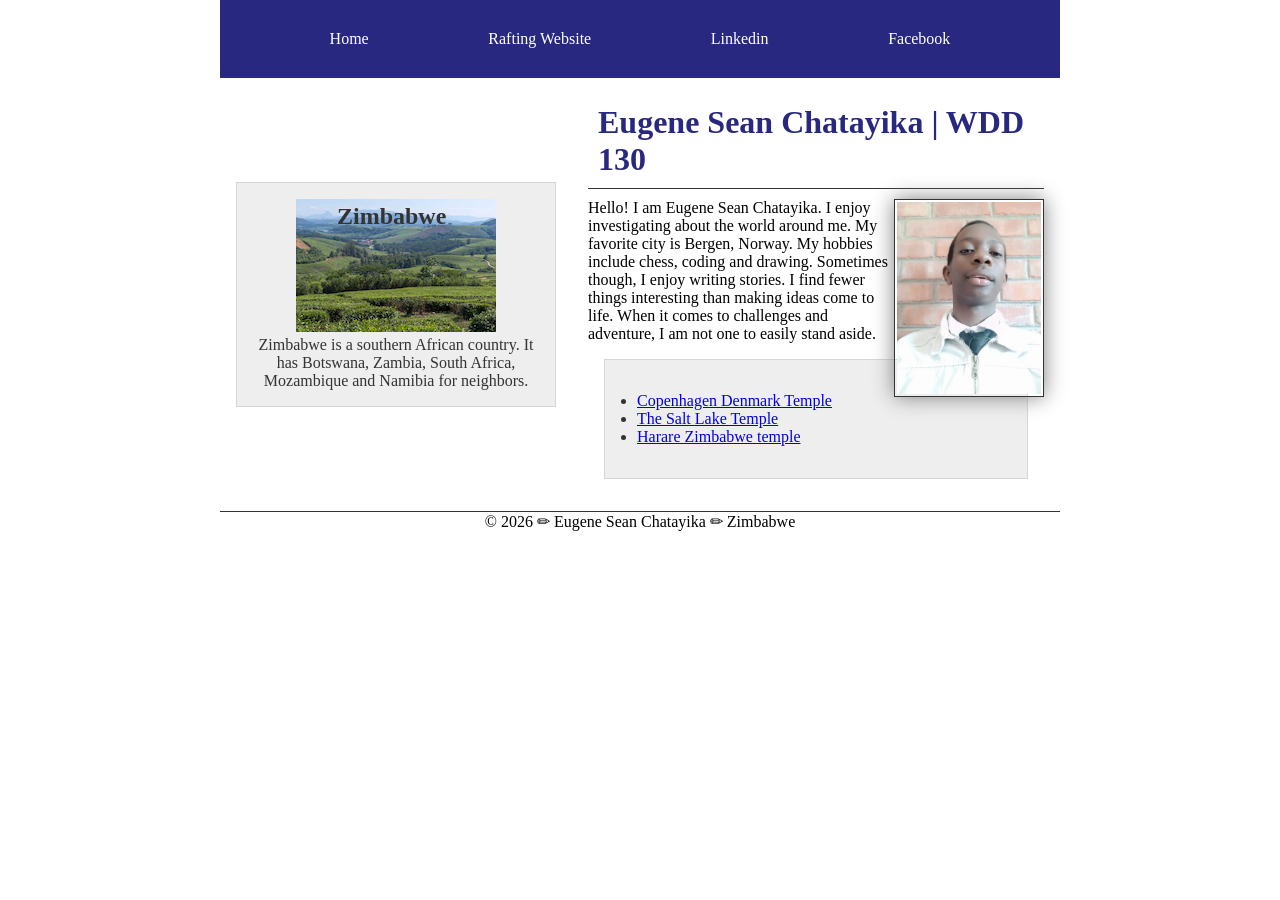
<file: index.html>
<!DOCTYPE html>
<html lang="en-US">

<head>
  <meta charset="UTF-8">
  <meta name="viewport" content="width=device-width, initial-scale=1.0">
  <meta name="description" content="This is my home page. It describes a little about myself and is where I show most of my new skills">
  <meta name="author" content="Eugene Sean Chatayika">
  <title>Eugene Sean Chatayika | WDD 130</title>
  <link rel="stylesheet" href="styles/styles.css">
</head>

<body>
  <header>
    <nav>
      <a href="#">Home</a>
      <a href="wwr/">Rafting Website</a>
      <a href="https://linkedin.com.">Linkedin</a>
      <a href="https://www.facebook.com/profile.php?id=61569778828826">Facebook</a>
    </nav>
  </header>
  <div class="grid">
    <main>
      <h1>Eugene Sean Chatayika | WDD 130</h1>
      <img src="images/profile.webp" alt="Eugene Sean Chatayika" width="200">
      <p>Hello! I am Eugene Sean Chatayika. I enjoy investigating about the world around me. My favorite city is Bergen, Norway. My hobbies include chess, coding and drawing.
        Sometimes though, I enjoy writing stories. I find fewer things interesting than making ideas come to life. When it comes to challenges and adventure, I am not one to easily stand aside.
      </p>
      <ul class="box indent">
        <li><a href="https://www.churchofjesuschrist.org/temples/details/copenhagen-denmark-temple?lang=eng" target="_blank" rel="noopener">Copenhagen Denmark Temple</a></li>
        <li><a href="https://www.churchofjesuschrist.org/temples/details/salt-lake-temple?lang=eng" target="_blank" rel="noopener">The Salt Lake Temple</a></li>
        <li><a href="https://www.churchofjesuschrist.org/temples/details/harare-zimbabwe-temple?lang=eng" target="_blank" rel="noopener">Harare Zimbabwe temple</a></li>
      </ul>
    </main>
    <aside class="box">
      <h2>Zimbabwe</h2>
      <img src="./images/zimbabwe.webp" alt="Zimbabwe's landscape">
      <p>Zimbabwe is a southern African country. It has Botswana, Zambia, South Africa, Mozambique and Namibia for neighbors.</p>
    </aside>
  </div>
  <footer>
    <p> &copy; 2026 ✏ Eugene Sean Chatayika ✏ Zimbabwe</p>
  </footer>
</body>

</html>
</file>
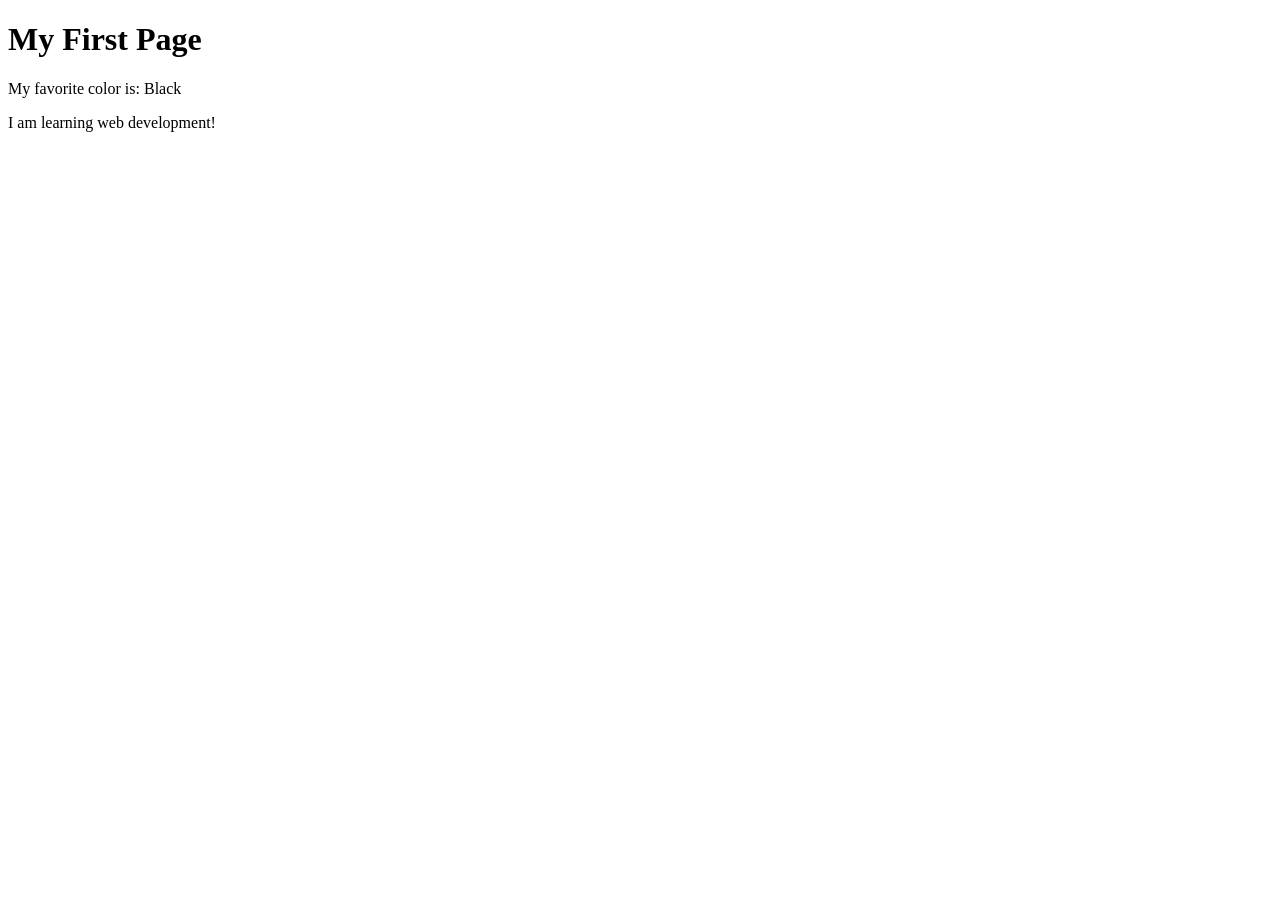
<file: week01/first-page.html>
<!DOCTYPE html>
<html lang="en">

<head>
    <meta charset="UTF-8">
    <meta name="viewport" content="width=device-width, initial-scale=1.0">
    <title>My First Page</title>
</head>

<body>
    <h1>My First Page</h1>
    <p>My favorite color is: Black</p>
    <p>I am learning web development!</p>
</body>

</html>
</file>
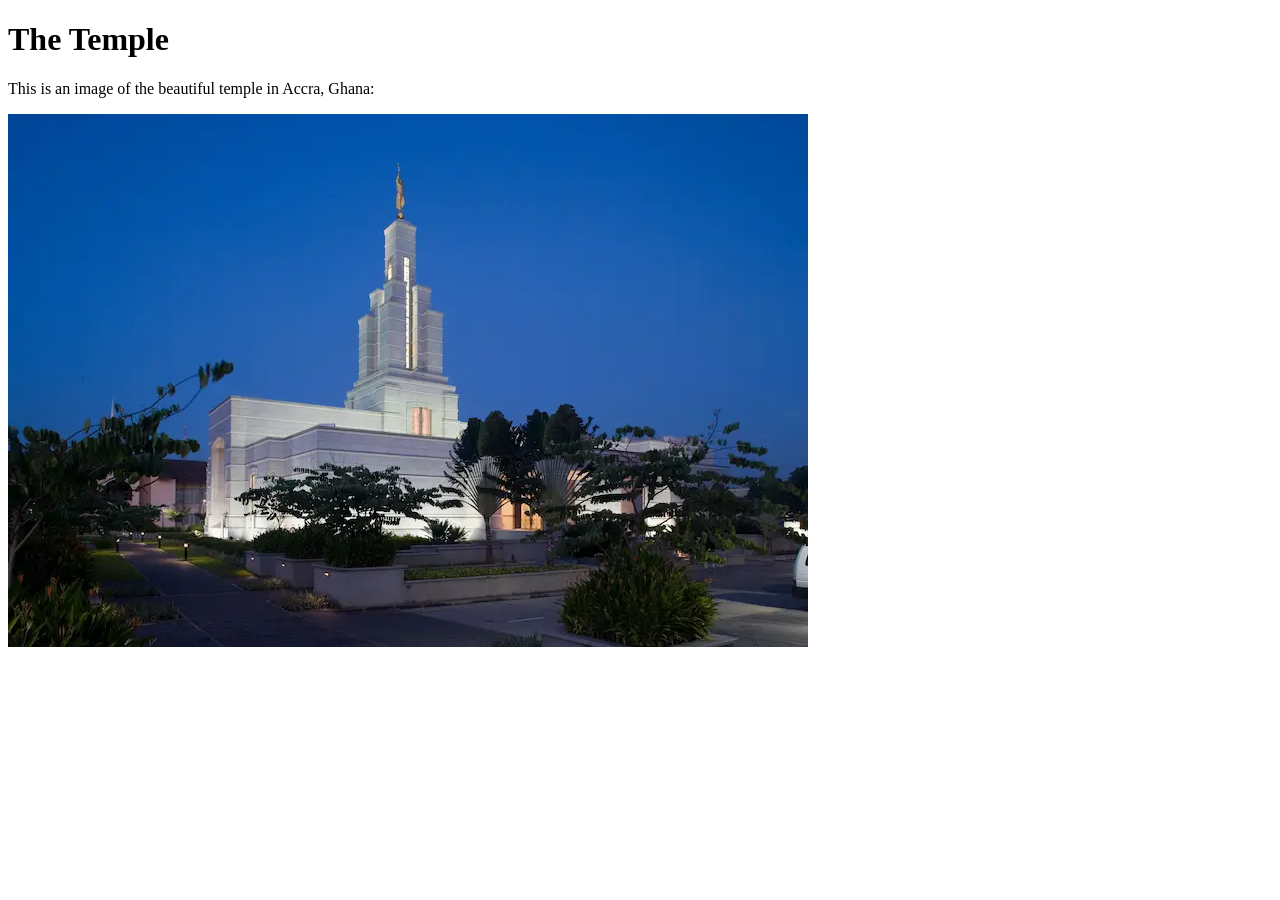
<file: week01/images.html>
<!DOCTYPE html>
<html lang="en">

<head>
    <meta charset="UTF-8">
    <meta name="viewport" content="width=device-width, initial-scale=1.0">
    <title>Temple Image</title>
</head>

<body>
    <h1>The Temple</h1>
    <p>This is an image of the beautiful temple in Accra, Ghana:</p>
    <img src="images/temple-small.webp" alt="The Accra Ghana Temple" width="800" height="533">

</body>

</html>
</file>
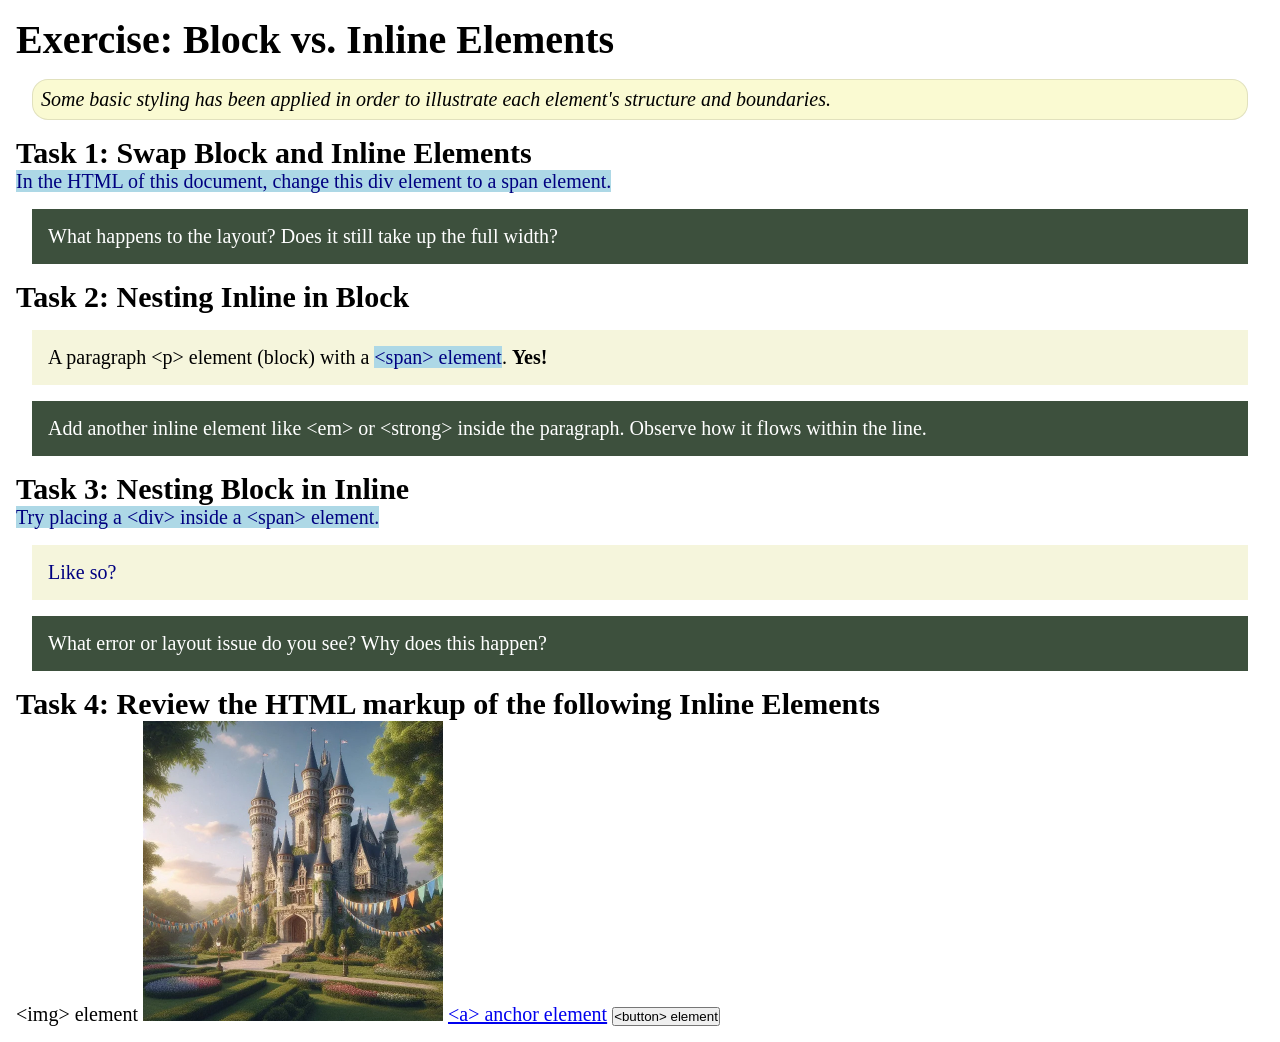
<file: week02/block-vs-inline.html>
<!DOCTYPE html>
<html lang="en">

<head>
    <meta charset="UTF-8">
    <meta name="viewport" content="width=device-width, initial-scale=1.0">
    <title>Exercise: Block vs. Inline Elements</title>
    <link rel="stylesheet" href="styles/block-vs-inline.css">
</head>

<body>
    <main>
        <h1>Exercise: Block vs. Inline Elements</h1>
        <p class="note">Some basic styling has been applied in order to illustrate each element's structure and boundaries.</p>

        <h2>Task 1: Swap Block and Inline Elements</h2>
        <span>In the HTML of this document, change this div element to a span element.</span>

        <p class="question">What happens to the layout? Does it still take up the full width?</p>

        <h2>Task 2: Nesting Inline in Block</h2>
        <p>A paragraph &lt;p&gt; element (block) with a <span>&lt;span&gt; element</span>. <strong>Yes!</strong></p>
        <p class="question">Add another inline element like &lt;em&gt; or &lt;strong&gt; inside the paragraph. Observe how it flows within the line.</p>

        <h2>Task 3: Nesting Block in Inline</h2>
        <span>Try placing a &lt;div&gt; inside a &lt;span&gt; element. <div>Like so?</div></span>
        <p class="question">What error or layout issue do you see? Why does this happen?</p>

        <h2>Task 4: Review the HTML markup of the following Inline Elements</h2>
        &lt;img&gt; element
        <img src="images/castle.webp" alt="placeholder image (images are inline)" width="300" height="300">
        <a href="https://churchofjesuschrist.org">&lt;a&gt; anchor element</a>
        <button type="button">&lt;button&gt; element</button>
    </main>
</body>

</html>
</file>
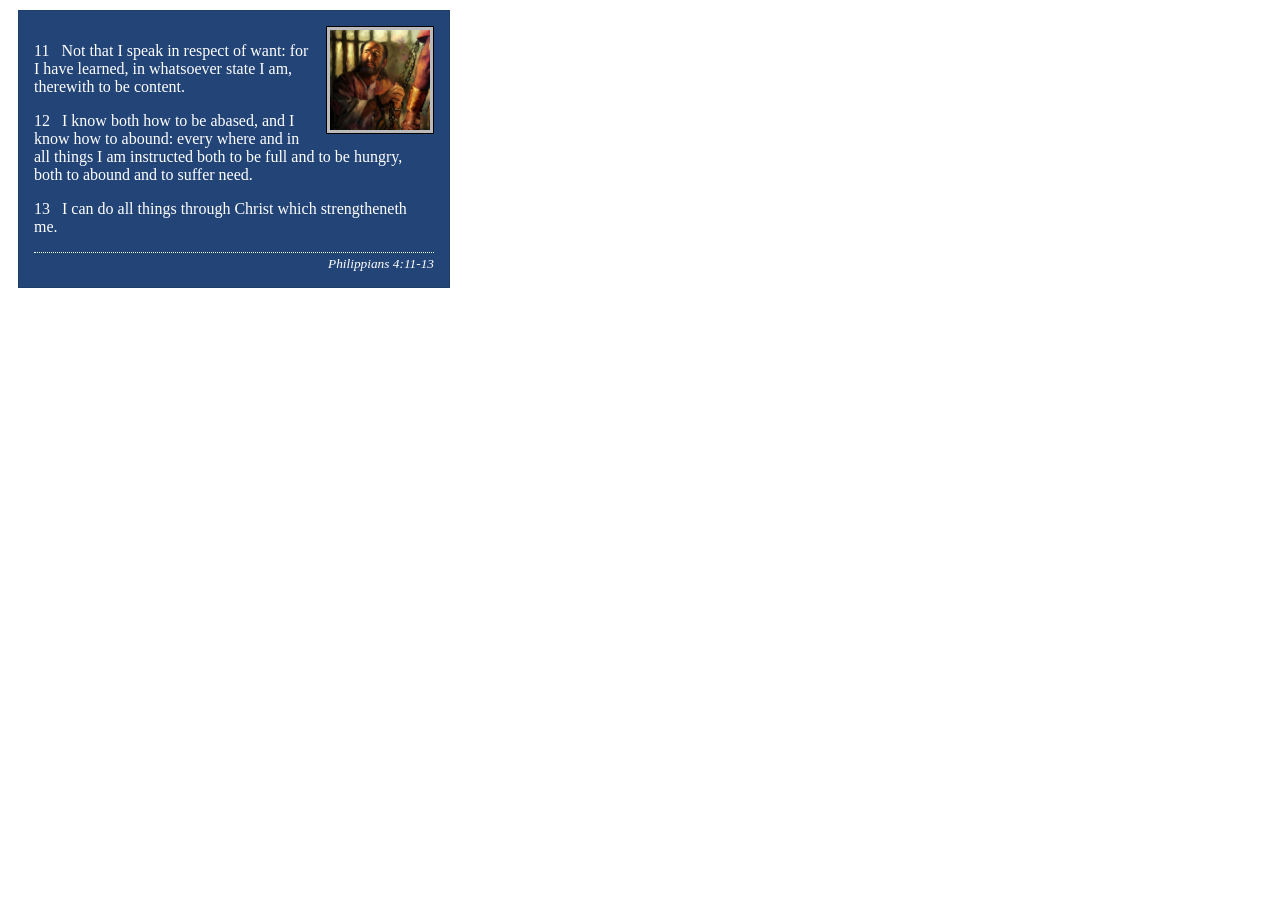
<file: week02/box-model-solution.html>
<!DOCTYPE html>
<html lang="en">

<head>
    <meta charset="UTF-8">
    <meta name="viewport" content="width=device-width, initial-scale=1.0">
    <title>Box Model Activity</title>
    <link rel="stylesheet" href="styles/box-model-solution.css">
</head>

<body>
    <main>
        <div class="callout">
            <img src="images/apostle-paul-imprisoned.webp" alt="Paul the Apostle - Imprisoned in Rome" width="200" height="200">
            <blockquote>
                <p>11 &nbsp; Not that I speak in respect of want: for I have learned, in whatsoever state I am, therewith to be content.</p>
                <p>12 &nbsp; I know both how to be abased, and I know how to abound: every where and in all things I am instructed both to be full and to be hungry, both to abound and to suffer need.</p>
                <p>13 &nbsp; I can do all things through Christ which strengtheneth me.</p>
            </blockquote>
            <cite>Philippians 4:11-13</cite>
        </div>
    </main>
</body>

</html>
</file>
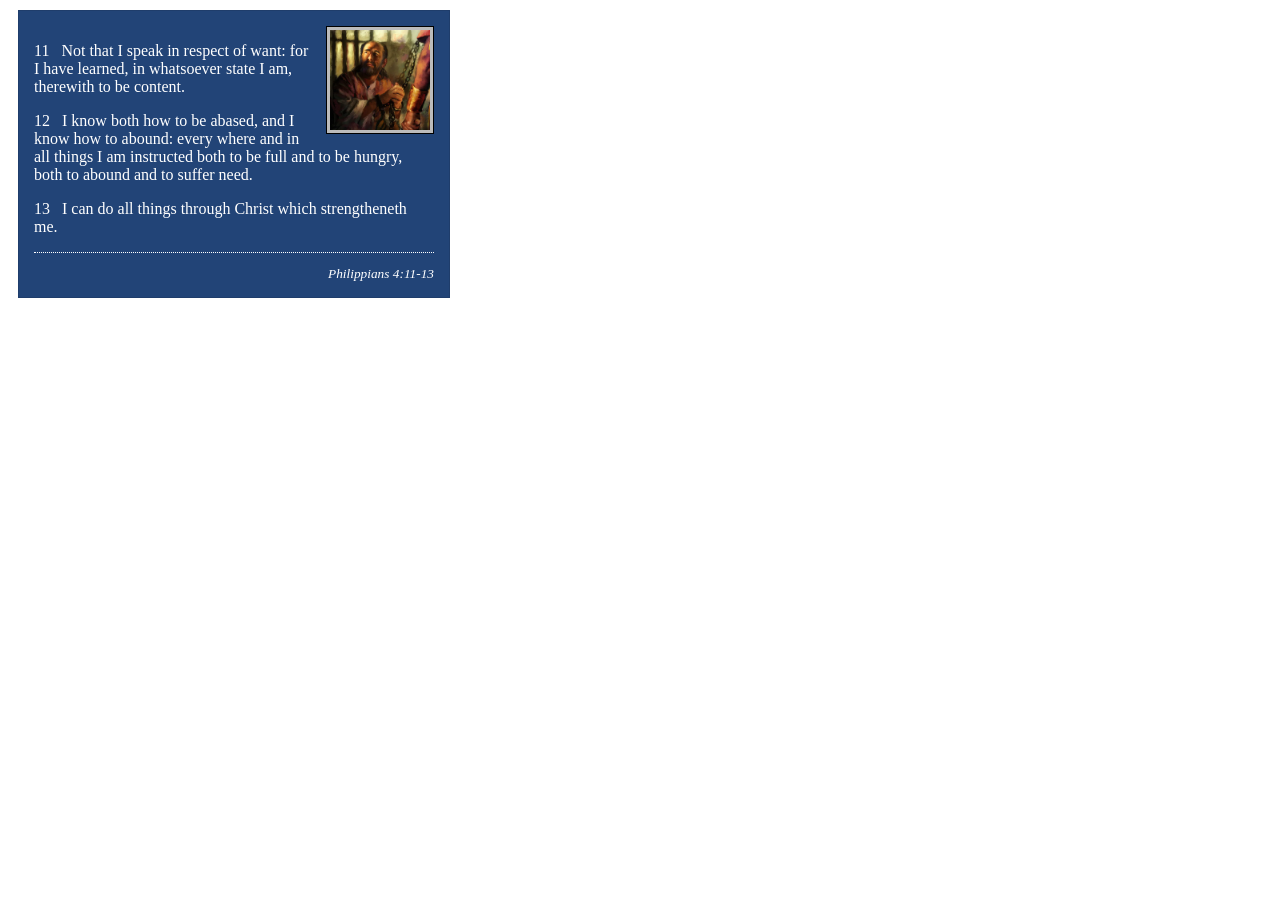
<file: week02/box-model.html>
<!DOCTYPE html>
<html lang="en">

<head>
    <meta charset="UTF-8">
    <meta name="viewport" content="width=device-width, initial-scale=1.0">
    <title>Box Model Activity</title>
    <link rel="stylesheet" href="styles/box-model.css">
</head>

<body>
    <main>
        <div class="callout">
            <img src="images/apostle-paul-imprisoned.webp" alt="Paul the Apostle - Imprisoned in Rome" width="200" height="200">
            <blockquote>
                <p>11 &nbsp; Not that I speak in respect of want: for I have learned, in whatsoever state I am, therewith to be content.</p>
                <p>12 &nbsp; I know both how to be abased, and I know how to abound: every where and in all things I am instructed both to be full and to be hungry, both to abound and to suffer need.</p>
                <p>13 &nbsp; I can do all things through Christ which strengtheneth me.</p>
            </blockquote>
            <cite>Philippians 4:11-13</cite>
        </div>
    </main>
</body>

</html>
</file>
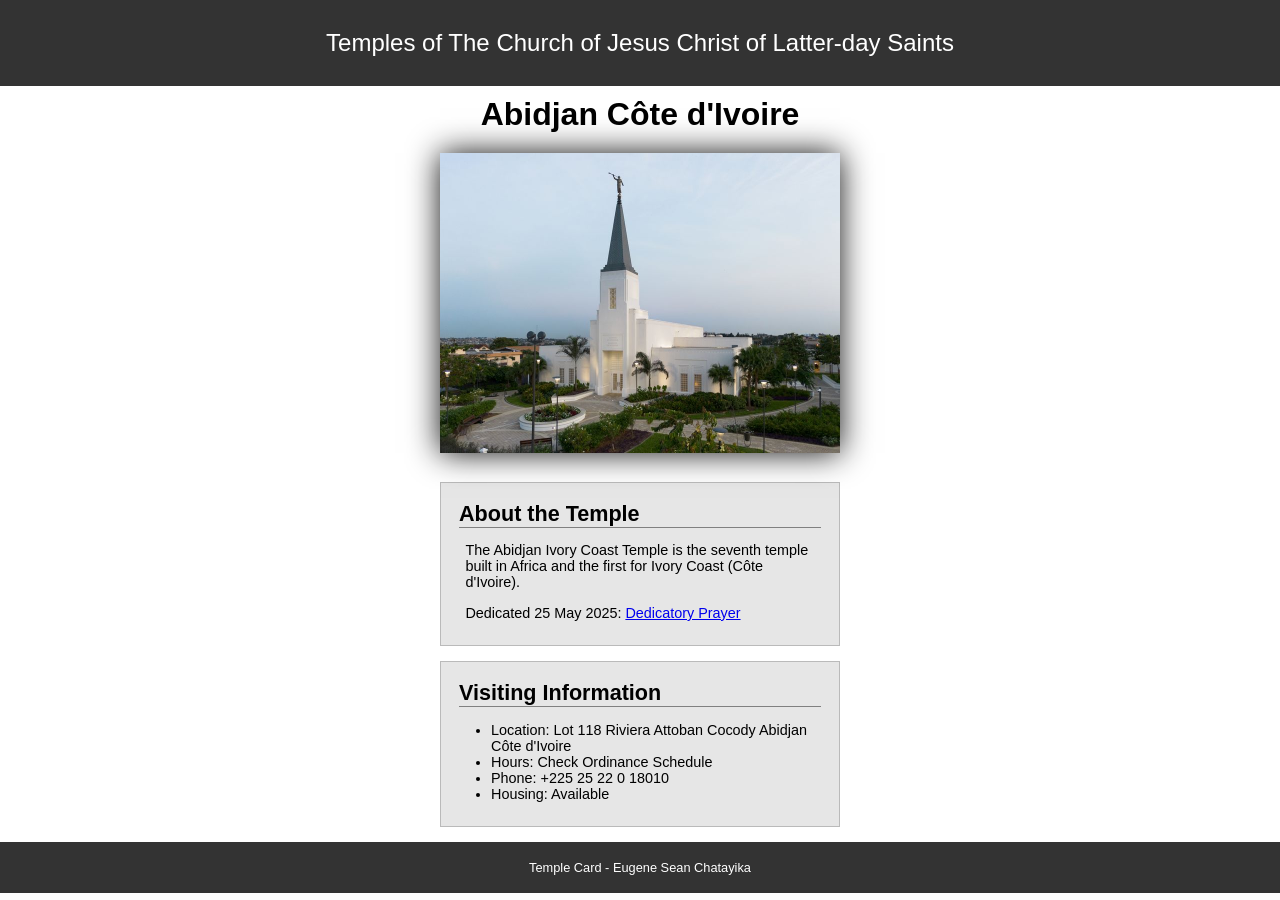
<file: week02/temple.html>
<!DOCTYPE html>
<html lang="en">

<head>
    <meta charset="UTF-8">
    <meta name="viewport" content="width=device-width, initial-scale=1.0">
    <title>Temple Card - Abidjan Côte d'Ivoire</title>
    <link rel="stylesheet" href="./styles/temple.css">
</head>

<body>
    <header>
        <p>Temples of The Church of Jesus Christ of Latter-day Saints</p>
    </header>
    <main>
        <h1>Abidjan Côte d'Ivoire</h1>
        <picture>
            <img src="images/abidjan-ivory-coast.jpeg" alt="Abidjan Côte d'Ivoire Temple">
        </picture>
        <section>
            <h2>About the Temple</h2>
            <p>The Abidjan Ivory Coast Temple is the seventh temple built in Africa and the first for Ivory Coast (Côte d'Ivoire).</p>
            <p>Dedicated 25 May 2025: <a href="https://www.churchofjesuschrist.org/temples/dedicatory-prayer/abidjan-ivory-coast-temple/2025-05-25?lang=eng" target="_blank" rel="noopener noreferrer">Dedicatory Prayer</a></p>
        </section>
        <section>
            <h2>Visiting Information</h2>
            <ul>
                <li>Location: Lot 118 Riviera Attoban Cocody Abidjan Côte d'Ivoire</li>
                <li>Hours: Check Ordinance Schedule</li>
                <li>Phone: +225 25 22 0 18010</li>
                <li>Housing: Available</li>
            </ul>
        </section>
    </main>
    <footer>
        <p>Temple Card - Eugene Sean Chatayika</p>
    </footer>
</body>

</html>
</file>
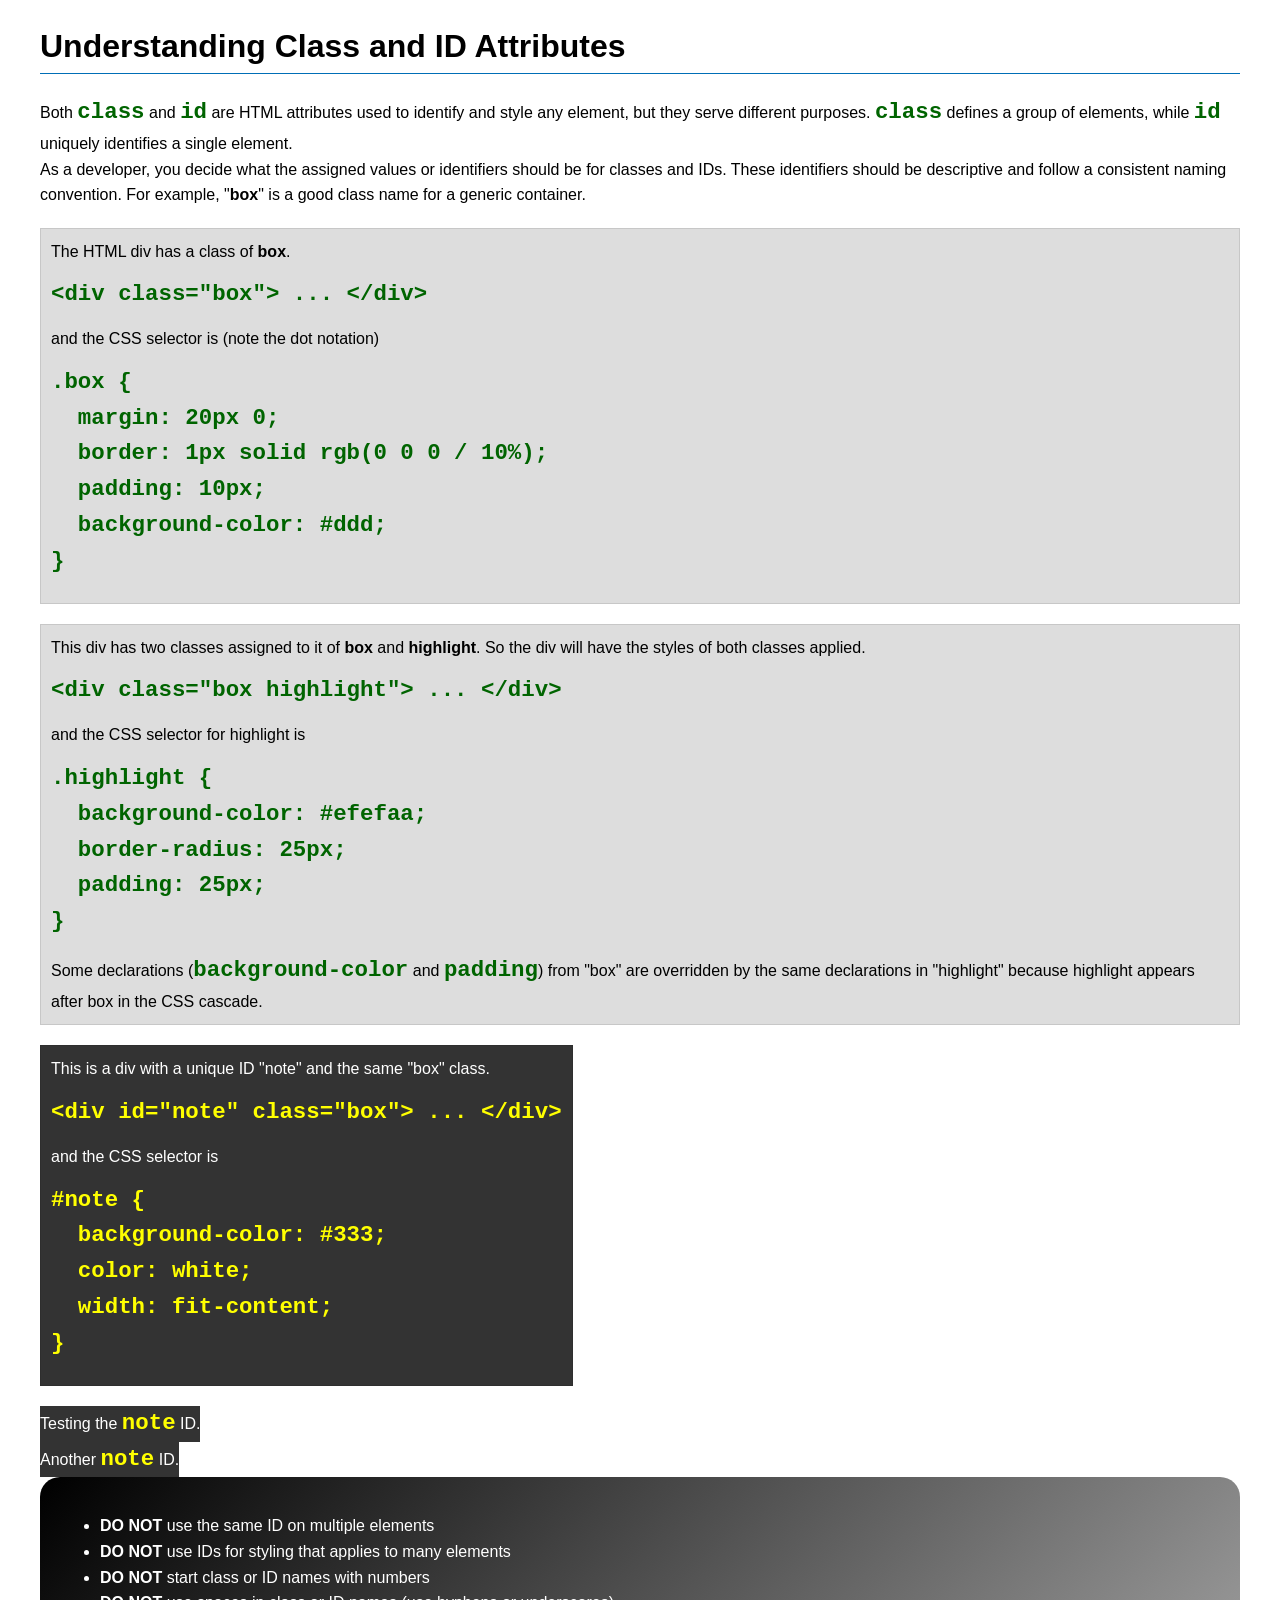
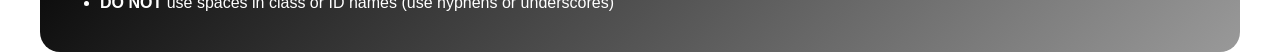
<file: week03/class-and-id.html>
<!DOCTYPE html>
<html lang="en">

<head>
    <meta charset="UTF-8">
    <meta name="viewport" content="width=device-width, initial-scale=1.0">
    <title>Class vs ID Attributes</title>
    <link rel="stylesheet" href="styles/class-and-id.css">
</head>

<body>
    <h1>Understanding Class and ID Attributes</h1>
    <p>Both <code>class</code> and <code>id</code> are HTML attributes used to identify and style any element, but they serve different purposes. <code>class</code> defines a group of elements, while <code>id</code> uniquely identifies a single element.</p>
    <p>As a developer, you decide what the assigned values or identifiers should be for classes and IDs. These identifiers should be descriptive and follow a consistent naming convention. For example, "<strong>box</strong>" is a good class name for a generic container.</p>
    <div class="box">
        <p>The HTML div has a class of <strong>box</strong>.</p>
        <pre><code class="html">&lt;div class="box"&gt; ... &lt;/div&gt;</code></pre>
        and the CSS selector is (note the dot notation)
        <pre><code class="css">.box {
  margin: 20px 0;
  border: 1px solid rgb(0 0 0 / 10%);
  padding: 10px;
  background-color: #ddd; 
}</code></pre>
    </div>

    <div class="box">
        <p>This div has two classes assigned to it of <strong>box</strong> and <strong>highlight</strong>. So the div will have the styles of both classes applied.</p>
        <pre><code class="html">&lt;div class="box highlight"&gt; ... &lt;/div&gt;</code></pre>
        and the CSS selector for highlight is
        <pre><code class="css">.highlight {
  background-color: #efefaa;
  border-radius: 25px;
  padding: 25px;
}</code></pre>
        <p>Some declarations (<code>background-color</code> and <code>padding</code>) from "box" are overridden by the same declarations in "highlight" because highlight appears after box in the CSS cascade.</p>
    </div>

    <div id="note" class="box">
        <p>This is a div with a unique ID "note" and the same "box" class.</p>
        <pre><code class="html">&lt;div id="note" class="box"&gt; ... &lt;/div&gt;</code></pre>
        and the CSS selector is
        <pre><code class="css">#note {
  background-color: #333;
  color: white;
  width: fit-content;
}</code></pre>
    </div>

    <div id="note">
        <p>Testing the <code>note</code> ID.</p>
    </div>
    <div id="note">
        <p>Another <code>note</code> ID.</p>
    </div>

    <section id="best-practice">
        <ul>
            <li><strong>DO NOT</strong> use the same ID on multiple elements</li>
            <li><strong>DO NOT</strong> use IDs for styling that applies to many elements</li>
            <li><strong>DO NOT</strong> start class or ID names with numbers</li>
            <li><strong>DO NOT</strong> use spaces in class or ID names (use hyphens or underscores)</li>
        </ul>
    </section>

</body>

</html>
</file>
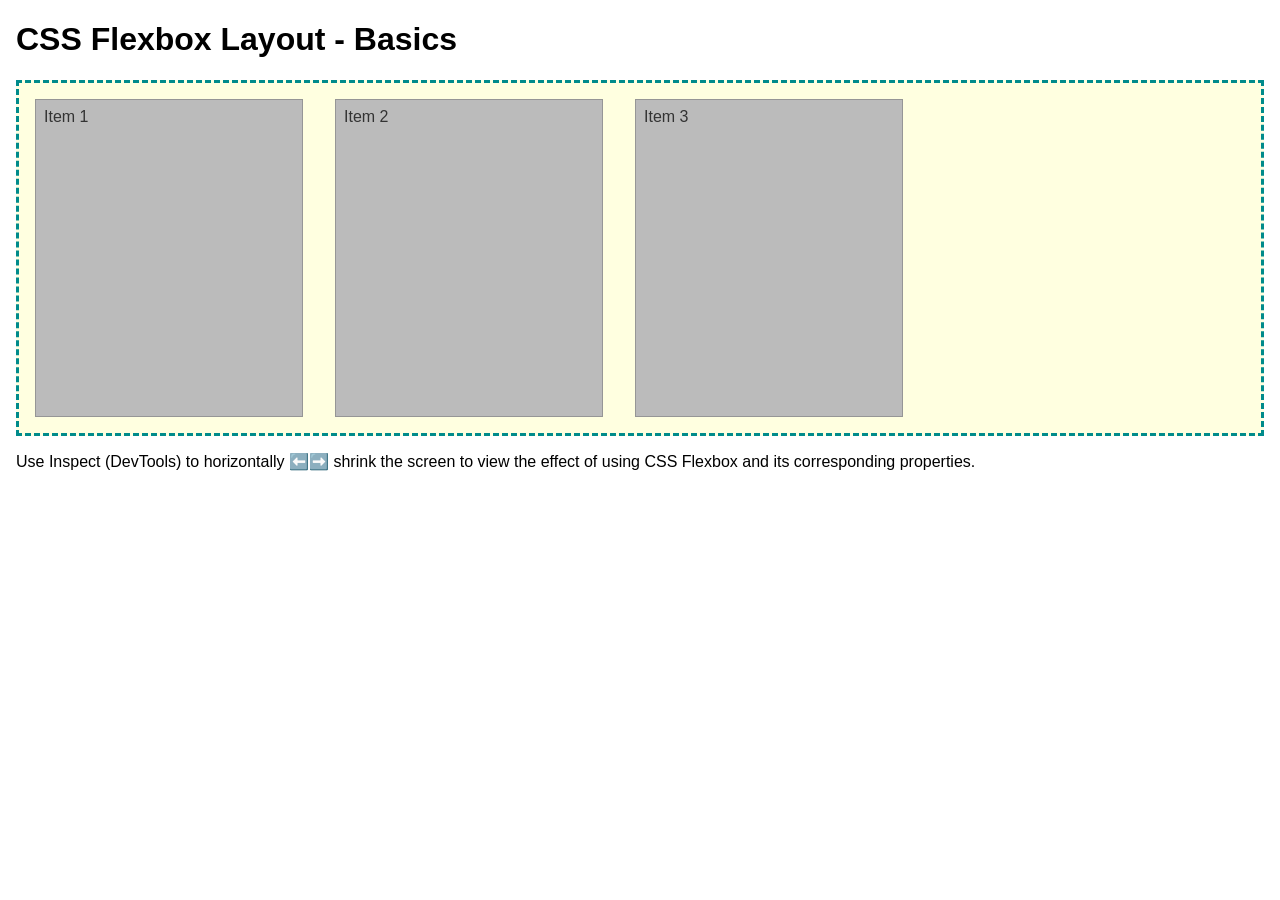
<file: week04/flexbox-layout.html>
<!DOCTYPE html>
<html lang="en">

<head>
    <meta charset="UTF-8">
    <meta name="viewport" content="width=device-width, initial-scale=1.0">
    <title>CSS Flexbox Layout - Basics</title>
    <link rel="stylesheet" href="styles/flexbox.css">
</head>

<body>
    <main>
        <h1>CSS Flexbox Layout - Basics</h1>
        <div class="flex-container">
            <div class="flex-item item1">Item 1</div>
            <div class="flex-item item2">Item 2</div>
            <div class="flex-item item3">Item 3</div>
        </div>
        <p>Use Inspect (DevTools) to horizontally ⬅️➡️ shrink the screen to view the effect of using CSS Flexbox and its corresponding properties.</p>
    </main>
</body>

</html>
</file>
<file: styles/styles.css>
* {
    margin: 0;
    padding: 0;
    box-sizing: border-box;
}

:root {
    --border: 1px solid #333;
    --primary-color: rgba(0, 0, 105, 0.842);
}

nav {
    background-color: var(--primary-color);
    padding: 10px;
    display: flex;
    justify-content: space-evenly;
    align-items: center;
}

nav a {
    color: white;
    text-decoration: none;
    display: block;
    padding: 20px;
}

h1 {
    color: var(--primary-color);
    padding: 10px;
    margin-bottom: 10px;
    border-bottom: var(--border);
}

main img {
    width: 150px;
    height: auto;
    border: var(--border);
    padding: 2px;
    box-shadow: 0 0 20px gray;
    float: right;
}

main {
    max-width: 840px;
    margin: 1rem;
    grid-column: 2/3;
}

aside {
    margin: 1rem;
    position: relative;
    width: 20rem;
    text-align: center;
    grid-column: 1/2;
    grid-row: 1/2;
}

aside img {
    width: 200px;
    height: auto;
}

aside h2 {
    position: absolute;
    top: 20px;
    left: 100px;
}

p {
    padding: 0;
}

footer {
    margin-top: 15px;
    border-top: var(--border);
    text-align: center;
}

header,
.grid,
footer {
    max-width: 840px;
    margin: 0 auto;
}

/* Class Selectors */

.box {
    margin: 1rem;
    padding: 1rem;
    border: 1px solid rgba(0, 0, 0, 0.1);
    background-color: #eee;
    color: #333;
}

.indent {
    padding: 2rem;
}

.grid {
    display: grid;
    grid-template-columns: 1fr 2fr;
    align-items: center;
}
</file>
<file: week02/styles/block-vs-inline.css>
* {
    margin: 0;
    padding: 0;
}

body {
    font-size: 20px;
    margin: 1rem;
}

p,
div {
    background-color: beige;
    margin: 1rem;
    padding: 1rem;
}

span {
    color: navy;
    background-color: lightblue;
}

code {
    margin: 0;
    padding: 0;
    color: green;
    font-size: 1.2rem;
}

.note {
    font-style: italic;
    background-color: lightgoldenrodyellow;
    border-radius: 1rem;
    border: 1px solid rgb(0 0 0 / 10%);
    margin: 1rem;
    padding: .5rem;
}

.question {
    background-color: #3d503d;
    color: #fff;
}
</file>
<file: week02/styles/box-model-solution.css>
.callout {
    max-width: 400px;
    margin: 10px;
    border: 1px solid rgb(0 0 0 / 10%);
    padding: 15px;
    background-color: #247;
    color: #fff;
}

.callout img {
    float: right;
    margin: 0 0 10px 15px;
    border: 1px solid #000;
    padding: 3px;
    background-color: #bbb;
    width: 100px;
    height: auto;
}

blockquote {
    margin: 0;
}

cite {
    display: block;
    border-top: 1px dotted #fff;
    padding-top: 3px;
    text-align: right;
    font-size: smaller;
}
</file>
<file: week02/styles/box-model.css>
.callout {
    max-width: 400px;
    margin: 10px;
    border: 1px solid rgb(0 0 0 / 10%);
    padding: 15px;
    background-color: #247;
    color: #fff;
}

.callout img {
    float: right;
    margin: 0 0 10px 15px;
    border: 1px solid #000;
    padding: 3px;
    background-color: #bbb;
    width: 100px;
    height: auto;
}

blockquote {
    margin: 0;
}

cite {
    display: block;
    border-top: 1px dotted #fff;
    padding-top: 1em;
    text-align: right;
    font-size: smaller;
}
</file>
<file: week02/styles/temple.css>
body {
    margin: 0;
    font-family: Arial, Helvetica, sans-serif;
}

header,
footer {
    color: #fff;
    background-color: #333;
    margin: 0;
    padding: 5px 0;
    font-size: 1.5rem;
    text-align: center;
}

h1 {
    text-align: center;
    margin: 10px 0;
}

h2 {
    border-bottom: 1px solid gray;
    margin: 0.5rem;
}

main {
    width: 400px;
    margin: 0 auto;
}

section {
    border: 1px solid rgba(10, 10, 10, 0.2);
    margin: 15px 0;
    padding: 10px;
    background-color: rgba(10, 10, 10, 0.1);
    font-size: 0.9rem;
}

section p {
    margin: 0.9rem;
}

img {
    width: 100%;
    height: auto;
    margin: 10px 0;
    box-shadow: 0 0 30px #101010;
}

footer {
    font-size: 0.8rem;
}
</file>
<file: week03/styles/class-and-id.css>
body {
    font-family: Arial, sans-serif;
    line-height: 1.6;
    margin: 0;
    padding: 0 40px;
}

h1 {
    border-bottom: 1px solid rgb(0 110 182);
    padding-bottom: 0;
}

p {
    margin: 0;
}

code {
    color: darkgreen;
    font-weight: 700;
    font-size: 1.4rem;
}

/* Class examples - can be reused */
.box {
    margin: 20px 0;
    border: 1px solid rgb(0 0 0 / 10%);
    padding: 10px;
    background-color: #ddd;
    /* this is shorthand for #dddddd */
}

.highlight {
    background-color: #efefaa;
    border-radius: 25px;
    padding: 25px;
}

/* ID examples - should be unique */

#note {
    background-color: #333;
    color: white;
    width: fit-content;
}

#note code {
    color: yellow;
}

#best-practice {
    background: linear-gradient(135deg, #000 0%, #999 100%);
    color: white;
    border-radius: 20px;
    padding: 20px;
}
</file>
<file: week04/styles/flexbox.css>
body {
    font-family: Helvetica, Arial, sans-serif;
    margin: 1rem;
}

.flex-container {
    border: 3px dashed darkcyan;
    background-color: lightyellow;
    display: flex;
    flex-wrap: wrap;
}

.flex-item {
    width: 250px;
    margin: 1rem;
    border: 1px solid rgb(0 0 0 / 20%);
    padding: 0.5rem;
    background-color: #bbb;
    color: #333;
}

.item1 {
    min-height: 100px;
}

.item2 {
    min-height: 200px;
}

.item3 {
    min-height: 300px;
}
</file>
